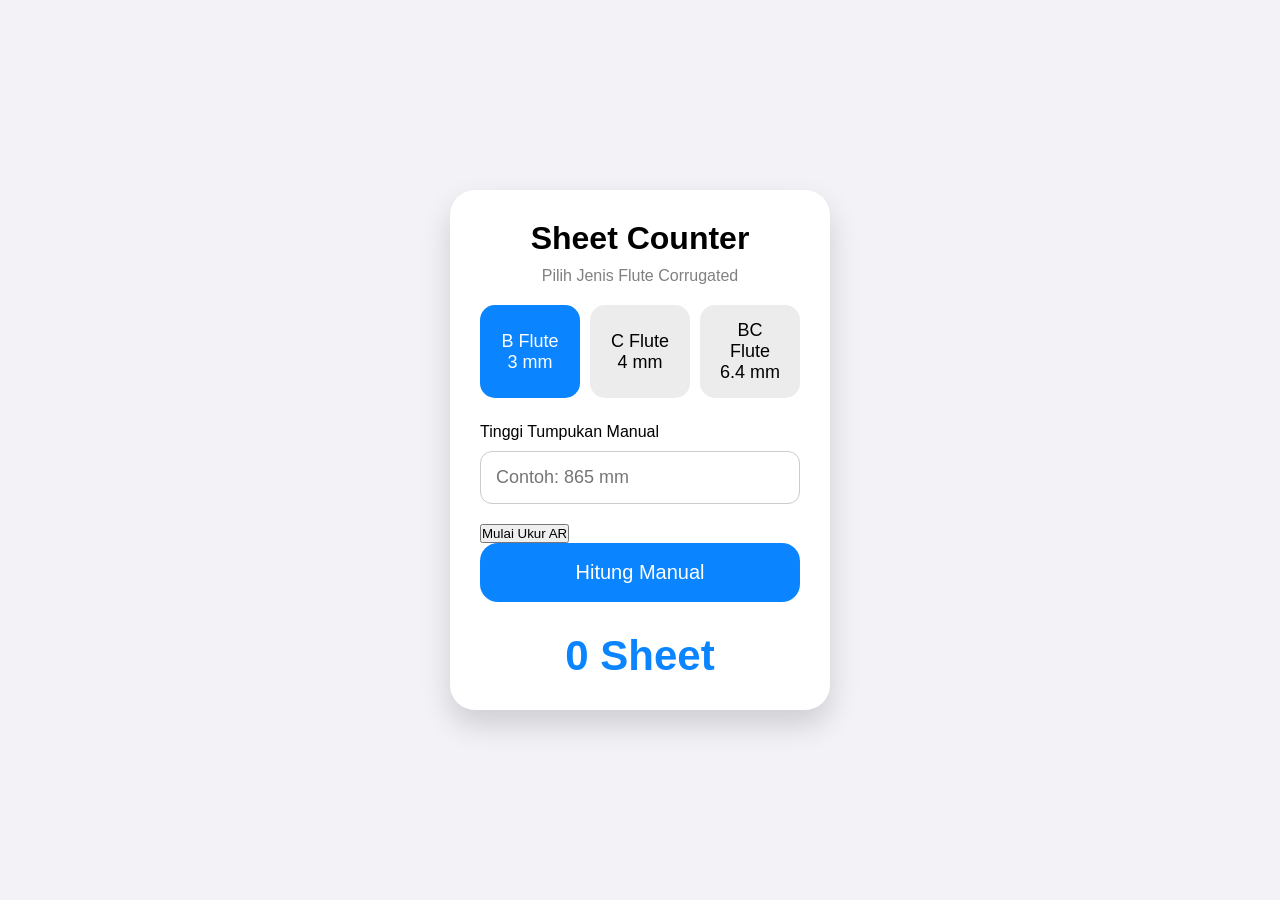
<file: index.html>
<!DOCTYPE html>
<html lang="id">

<head>

<meta charset="UTF-8">

<meta name="viewport" content="width=device-width, initial-scale=1.0">

<title>Sheet Counter</title>


<link rel="stylesheet" href="assets/css/style.css">


</head>


<body>


<div class="container">


<h1>
Sheet Counter
</h1>


<p>
Pilih Jenis Flute Corrugated
</p>



<div class="flutes">


<button 
class="flute active"
data-value="3">

B Flute

<br>

<span>
3 mm
</span>

</button>



<button 
class="flute"
data-value="4">

C Flute

<br>

<span>
4 mm
</span>

</button>




<button 
class="flute"
data-value="6.4">

BC Flute

<br>

<span>
6.4 mm
</span>

</button>


</div>




<div class="card">


<label>
Tinggi Tumpukan Manual
</label>


<input

type="number"

id="height"

placeholder="Contoh: 865 mm"


>


</div>




<button id="startMeasure">


Mulai Ukur AR


</button>




<button id="calculate">


Hitung Manual


</button>




<div class="result">


<h2 id="sheetResult">

0 Sheet

</h2>


</div>



</div>





<script src="assets/js/calculator.js"></script>

<script src="assets/js/app.js"></script>



</body>


</html>
</file>
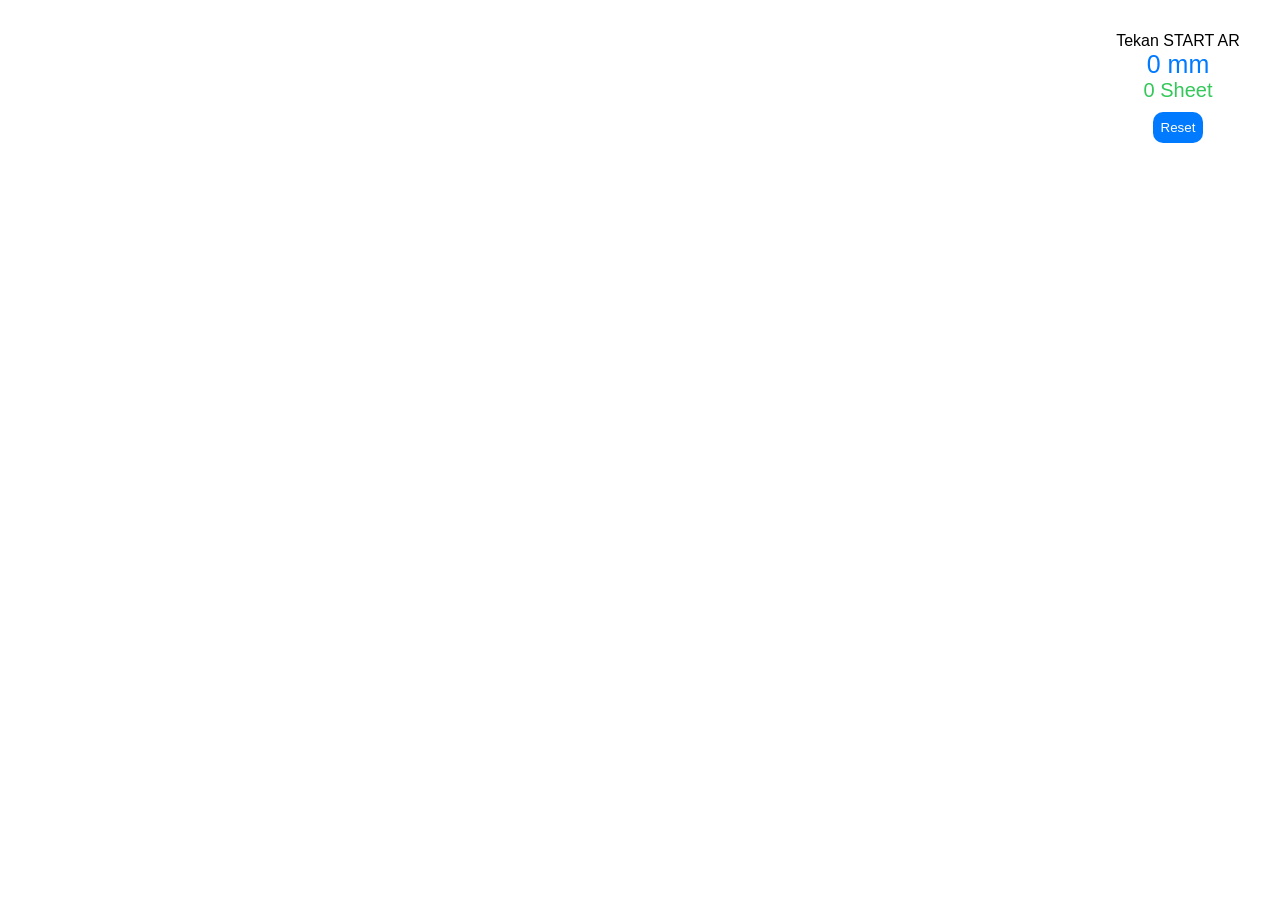
<file: measure.html>
<!DOCTYPE html>
<html>

<head>

<meta charset="UTF-8">

<meta name="viewport"
content="width=device-width,initial-scale=1.0">


<title>
AR Sheet Counter
</title>


<link rel="stylesheet"
href="assets/css/measure.css">


</head>


<body>


<div id="info">


<div id="status">
Tekan START AR
</div>


<div id="result">

<span id="distance">
0 mm
</span>


<br>


<span id="sheet">
0 Sheet
</span>


</div>


<button id="reset">
Reset
</button>


</div>



<script type="module"
src="assets/js/measure.js">
</script>


</body>


</html>
</file>
<file: assets/css/style.css>
*{

margin:0;

padding:0;

box-sizing:border-box;

font-family:Arial,sans-serif;

}

body{

background:#f2f2f7;

display:flex;

justify-content:center;

align-items:center;

height:100vh;

}

.container{

width:380px;

background:white;

padding:30px;

border-radius:25px;

box-shadow:0 15px 30px rgba(0,0,0,.15);

}

h1{

text-align:center;

margin-bottom:10px;

}

p{

text-align:center;

margin-bottom:20px;

color:gray;

}

.flutes{

display:grid;

grid-template-columns:1fr 1fr 1fr;

gap:10px;

margin-bottom:25px;

}

.flute{

padding:15px;

border:none;

border-radius:15px;

background:#ececec;

cursor:pointer;

font-size:18px;

transition:.3s;

}

.flute.active{

background:#0A84FF;

color:white;

}

.card{

display:flex;

flex-direction:column;

margin-bottom:20px;

}

.card input{

padding:15px;

font-size:18px;

border-radius:12px;

border:1px solid #ccc;

margin-top:10px;

}

#calculate{

width:100%;

padding:18px;

border:none;

background:#0A84FF;

color:white;

font-size:20px;

border-radius:18px;

cursor:pointer;

}

.result{

margin-top:30px;

text-align:center;

}

.result h2{

font-size:42px;

color:#0A84FF;

}
</file>
<file: assets/css/measure.css>
body{

margin:0;

overflow:hidden;

font-family:Arial;

}


canvas{

position:absolute;

top:0;

left:0;

}



#info{

position:absolute;

top:20px;

right:15px;


background:
rgba(255,255,255,.8);


padding:12px;

border-radius:15px;


z-index:10;


text-align:center;


width:150px;

}



#distance{

font-size:25px;

color:#007AFF;

}



#sheet{

font-size:20px;

color:#34C759;

}



button{

margin-top:10px;

padding:8px;

border:none;

border-radius:10px;

background:#007AFF;

color:white;

}
</file>
